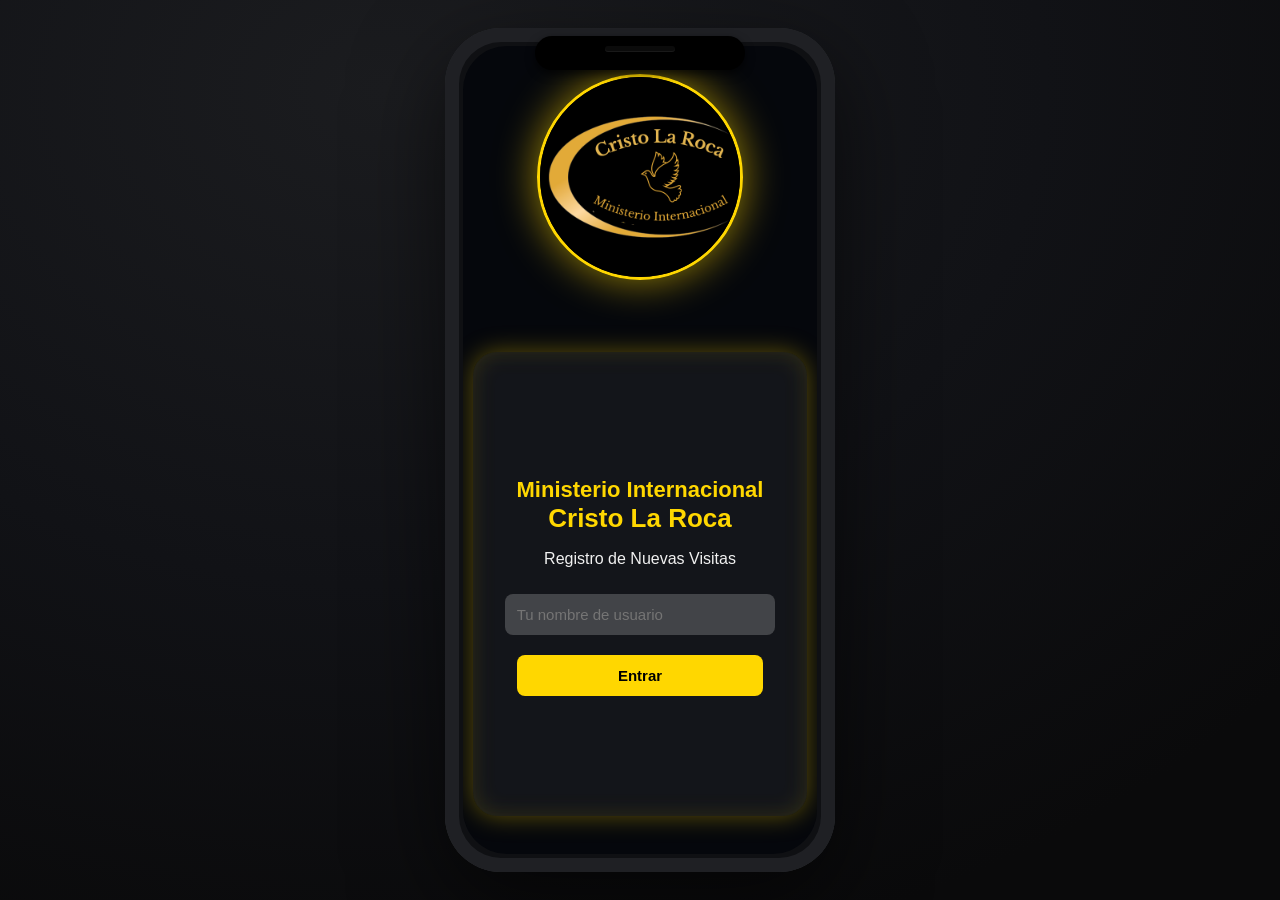
<file: index.html>
<!DOCTYPE html>
<html lang="en">

  <head>
    <meta charset="UTF-8">
    <title>Christ the Rock App</title>
    <link rel="stylesheet" href="./style.css">

  </head>
    
  <body>
  <!-- PHONE MODEL WRAPPER -->
<div class="device-wrap">
  <div class="device">
    <div class="screen">
      <!-- ⬇️ Your existing UI lives INSIDE this .screen ⬇️ -->

      <div class="app" id="loginScreen">
        <h1 class="titulo">Ministerio Internacional<br><span>Cristo La Roca</span></h1>
        <p>Registro de Nuevas Visitas</p>
        <input type="text" id="usuario" placeholder="Tu nombre de usuario" required>
        <button onclick="iniciarSesion()">Entrar</button>
      </div>

      <div class="app" id="mainApp" style="display:none;">
        <h2>Registro de Visitas</h2>
        <form id="formVisitas">
          <input type="text" id="nombre" placeholder="Nombre completo" required>
          <input type="tel" id="telefono" placeholder="Teléfono" required>
          <input type="text" id="ciudad" placeholder="Ciudad" required>
          <select id="genero" required>
            <option value="">Selecciona género</option>
            <option value="Masculino">Masculino</option>
            <option value="Femenino">Femenino</option>
          </select>
          <button type="submit">Guardar Visita</button>
        </form>

        <table id="tablaVisitas">
          <thead>
            <tr>
              <th>ID</th>
              <th>Nombre</th>
              <th>Teléfono</th>
              <th>Ciudad</th>
              <th>Género</th>
            </tr>
          </thead>
          <tbody></tbody>
        </table>
      </div>

      <!-- ⬆️ Your UI stays inside .screen ⬆️ -->
    </div>
  </div>
</div>
    <script  src="./script.js"></script>

  </body>
  
</html>
</file>
<file: style.css>
/* ===== Page background ===== */
html, body {
  height: 100%;
  margin: 0;
}

body {
  font-family: 'Poppins', sans-serif;
  color: #f1f1f1;
  background:
    radial-gradient(1200px 900px at 30% 10%, #1b1c1f 0%, #111216 55%, #0a0a0b 100%),
    linear-gradient(180deg, #0b0c0e 0%, #0a0a0a 100%);
  background-attachment: fixed;
  background-size: cover;
  text-align: center;
}

/* ===== Centered device ===== */
.device-wrap {
  min-height: 100vh;
  display: flex;
  align-items: center;
  justify-content: center;
  padding: 24px;
  box-sizing: border-box;
}

/* ===== iPhone 13 frame ===== */
.device {
  width: 390px;
  height: 844px;
  position: relative;
  border-radius: 56px;
  background: #0f1013;
  box-shadow:
    0 30px 90px rgba(0,0,0,0.6),
    inset 0 0 0 14px #1f2024,
    inset 0 0 0 2px #2c2d31;
  overflow: hidden;
}

/* notch */
.device::before {
  content: "";
  position: absolute;
  top: 8px;
  left: 50%;
  transform: translateX(-50%);
  width: 210px;
  height: 34px;
  background: #000;
  border-radius: 22px;
  box-shadow: 0 4px 10px rgba(0,0,0,0.65);
  z-index: 5;
}

/* speaker slot */
.device::after {
  content: "";
  position: absolute;
  top: 18px;
  left: 50%;
  transform: translateX(-50%);
  width: 70px;
  height: 6px;
  background: #0b0b0b;
  border-radius: 4px;
  box-shadow: inset 0 -1px 0 rgba(255,255,255,0.06);
  z-index: 6;
}

/* ===== Inner screen (scroll enabled, scrollbar hidden) ===== */
.screen {
  position: absolute;
  inset: 18px;
  border-radius: 44px;
  background: #05070c !important;
  overflow-y: scroll;           /* keep scroll behavior */
  overflow-x: hidden;
  padding: 28px 28px 36px;
  display: flex;
  flex-direction: column;
  align-items: center;

  /* Hide scrollbar cross-browser */
  scrollbar-width: none;        /* Firefox */
  -ms-overflow-style: none;     /* IE/old Edge */
}
.screen::-webkit-scrollbar { display: none; }  /* Chrome/Safari/Opera */

/* ===== Panel (tall) ===== */
.screen .app {
  width: 92%;
  margin-top: 72px;             /* below logo */
  padding: 110px 30px;          /* vertical height */
  background: rgba(255, 255, 255, 0.06);
  border-radius: 24px;
  box-shadow:
    0 0 25px rgba(255, 215, 0, 0.35),
    inset 0 0 25px rgba(255, 215, 0, 0.12);
  backdrop-filter: blur(12px);
}

/* ===== Logo (slightly lowered) ===== */
.logo {
  width: 200px;
  height: 200px;
  border-radius: 50%;
  object-fit: cover;
  margin-top: 20px;             /* ⬇️ was 45px — now a bit lower */
  margin-bottom: 20px;
  border: 3px solid gold;
  animation: fadeInLogo 1.3s ease-in-out;
  box-shadow: 0 0 40px rgba(255, 215, 0, 0.6);
}


@keyframes fadeInLogo {
  from { opacity: 0; transform: scale(0.7); }
  to   { opacity: 1; transform: scale(1); }
}

/* ===== Text & form ===== */
.titulo {
  font-size: 22px;
  color: gold;
  margin-bottom: 10px;
}
.titulo span {
  font-size: 26px;
  display: block;
  font-weight: bold;
}

input, select, button {
  width: 90%;
  padding: 12px;
  margin: 10px 0;
  border: none;
  border-radius: 8px;
  font-size: 15px;
}

input, select {
  background: rgba(255, 255, 255, 0.2);
  color: #fff;
}

button {
  background: gold;
  color: #000;
  font-weight: bold;
  cursor: pointer;
  transition: 0.3s;
}
button:hover { background: #ffcc33; }

table {
  width: 100%;
  margin-top: 20px;
  border-collapse: collapse;
  color: #fff;
}
th, td {
  padding: 8px;
  border-bottom: 1px solid rgba(255,255,255,0.2);
}
</file>
